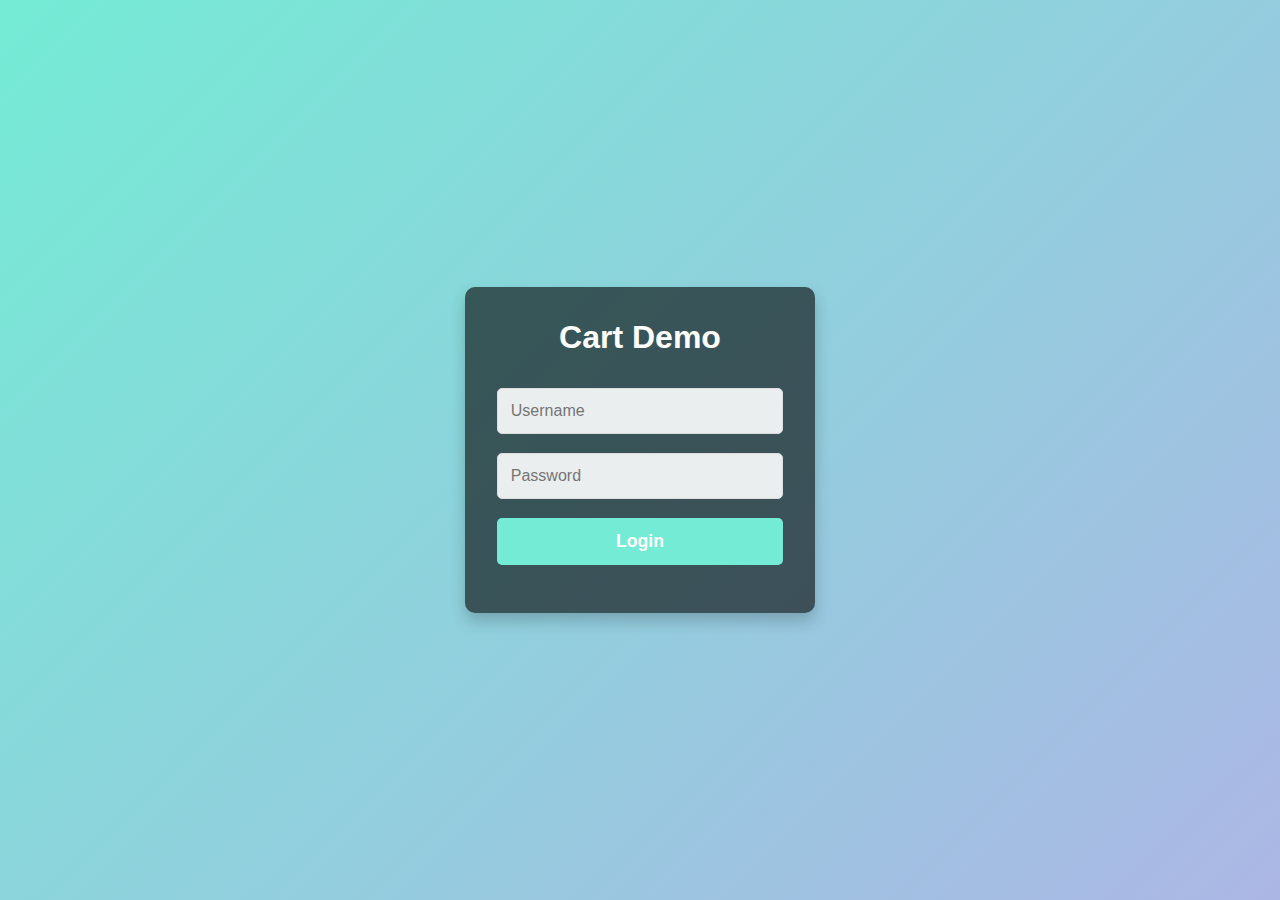
<file: STQA/login/index.html>
<!DOCTYPE html>
<html lang="en">
<head>
    <meta charset="UTF-8">
    <meta name="viewport" content="width=device-width, initial-scale=1.0">
    <title>SauceDemo</title>
    <link rel="stylesheet" href="index.css">
</head>
<body>
    <div class="login-container">
        <h2 class="logo">Cart Demo</h2>
        <div class="login-box">
            <input type="text" id="username" placeholder="Username">
            <input type="password" id="password" placeholder="Password">
            <button id="login-btn">Login</button>
            <p id="error-message"></p>
        </div>
    </div>

    <script src="login.js"></script>
</body>
</html>
</file>
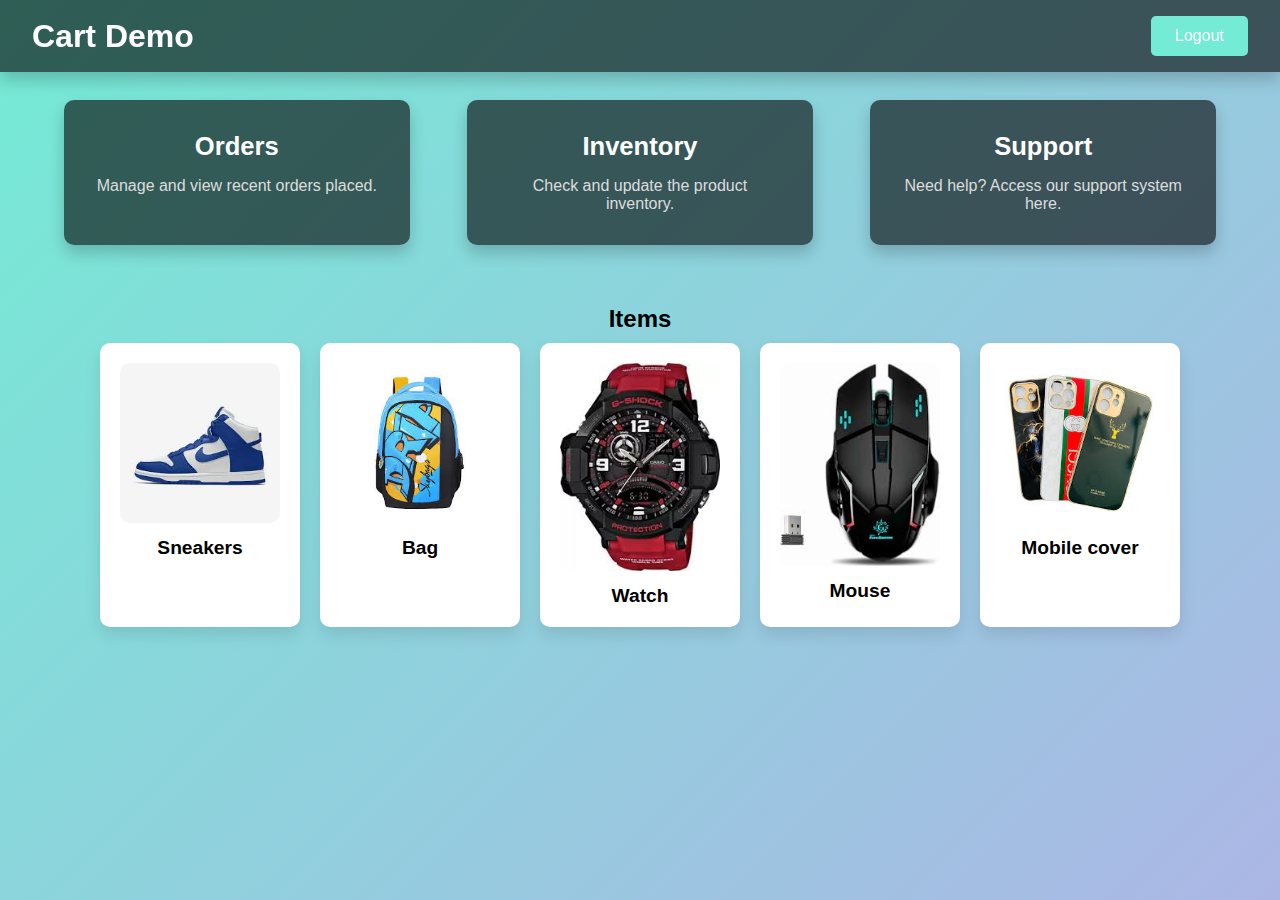
<file: STQA/login/dashboard.html>
<!DOCTYPE html>
<html lang="en">
<head>
    <meta charset="UTF-8">
    <meta name="viewport" content="width=device-width, initial-scale=1.0">
    <title>Dashboard</title>
    <link rel="stylesheet" href="dashboard.css">
</head>
<body>

    <header>
        <h1>Cart Demo </h1>
        <button id="logout-btn">Logout</button>
    </header>
    
   
    <section class="content">

        <div class="card">
            <h2>Orders</h2>
            <p>Manage and view recent orders placed.</p>
        </div>


        <div class="card">
            <h2>Inventory</h2>
            <p>Check and update the product inventory.</p>
        </div>


        <div class="card">
            <h2>Support</h2>
            <p>Need help? Access our support system here.</p>
        </div>
    </section>

    
    <section class="item-content" >
        <h2 style="margin-bottom: 10px; ">Items</h2>
        <div id="item-container"></div>
    </section>

  
    <script src="dashboard.js"></script>
</body>
</html>
</file>
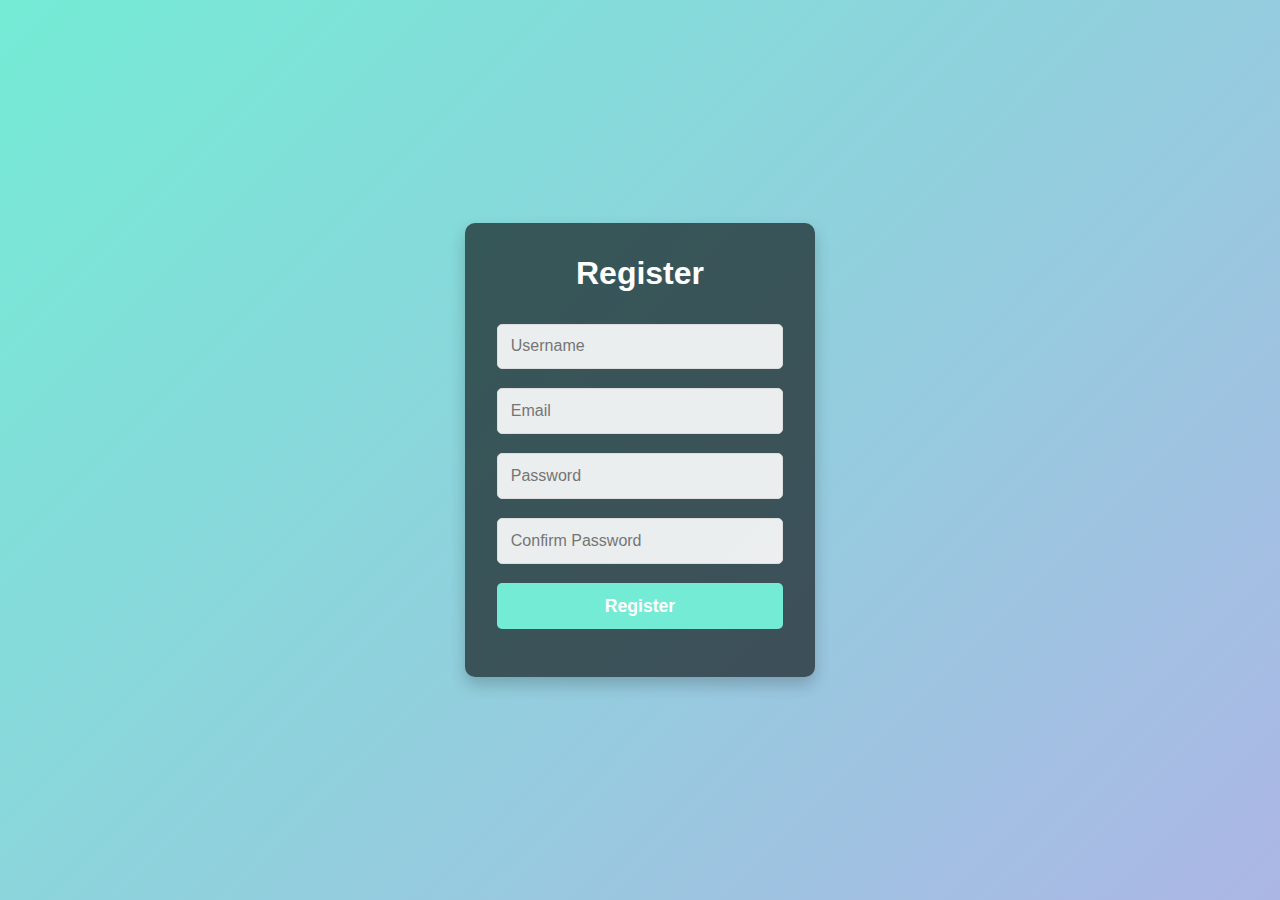
<file: STQA/login/register.html>
<!-- <!DOCTYPE html>
<html lang="en">
<head>
    <meta charset="UTF-8">
    <meta name="viewport" content="width=device-width, initial-scale=1.0">
    <title>SauceDemo - Register</title>
    <link rel="stylesheet" href="index.css">
</head>
<body>
    <div class="login-container">
        <h2 class="logo">Cart Demo - Register</h2>
        <div class="login-box">
            <input type="text" id="username" placeholder="Username (3-12 alphanumeric)">
            <p class="error" id="username-error"></p>
            
            <input type="email" id="email" placeholder="Email">
            <p class="error" id="email-error"></p>

            <input type="password" id="password" placeholder="Password (min 8 chars, 1 letter, 1 number)">
            <p class="error" id="password-error"></p>

            <input type="password" id="confirm-password" placeholder="Confirm Password">
            <p class="error" id="confirm-password-error"></p>

            <button id="register-btn">Register</button>
            <p id="success-message" style="color:green; display:none;">Registration successful!</p>
        </div>
    </div>

    <script src="register.js"></script>
</body>
</html> -->


<!DOCTYPE html>
<html lang="en">
<head>
    <meta charset="UTF-8">
    <meta name="viewport" content="width=device-width, initial-scale=1.0">
    <title>Register</title>
    <link rel="stylesheet" href="register.css"> 
</head>
<body>
    <div class="register-container">
        <div class="logo">Register</div>
        <form class="register-box">
            <input type="text" id="username" placeholder="Username" required>
            <div class="username-error" id="username-error"></div>
            <input type="email" id="email" placeholder="Email" required>
            <div class="email-error" id="email-error"></div>
            <input type="password" id="password" placeholder="Password" required>
            <div class="password-error" id="password-error"></div>
            <input type="password" id="confirm-password" placeholder="Confirm Password" required>
            <div class="confirm-password-error" id="confirm-password-error"></div>
            <button type="submit" id="register-btn">Register</button>
            <div id="success-message" style="display: none;">Registration Successful!</div>
            <div id="error-message"></div>
        </form>
    </div>

    <script src="register.js"></script> 
</body>
</html>
</file>
<file: STQA/login/dashboard.css>
* {
    margin: 0;
    padding: 0;
    box-sizing: border-box;
}


body {
    font-family: 'Arial', sans-serif;
    height: 100vh;
    background: linear-gradient(135deg, #74ebd5 0%, #ACB6E5 100%);
    background-size: cover;
    color: black;
    display: flex;
    flex-direction: column;
    align-items: center;
}


header {
    background-color: rgba(0, 0, 0, 0.6); 
    width: 100%;
    padding: 1rem 2rem;
    display: flex;
    justify-content: space-between;
    align-items: center;
    position: fixed;
    top: 0;
    left: 0;
    z-index: 1000;
    box-shadow: 0 8px 16px rgba(0, 0, 0, 0.2);
}

header h1 {
    font-size: 2rem;
    font-weight: bold;
    color: #fff;
}

#logout-btn {
    padding: 0.7rem 1.5rem;
    background-color: #74ebd5; 
    border: none;
    border-radius: 5px;
    color: white;
    font-size: 1rem;
    cursor: pointer;
    transition: background-color 0.3s ease;
}

#logout-btn:hover {
    background-color: #4ea9c1;
}

.content {
    margin-top: 100px; 
    width: 90%;
    max-width: 1200px;
    display: flex;
    justify-content: space-between;
    gap: 1.5rem;
}

/* Card styling */
.card {
    background-color: rgba(0, 0, 0, 0.6); /* Dark transparent background */
    border-radius: 10px;
    box-shadow: 0 8px 16px rgba(0, 0, 0, 0.2);
    padding: 2rem;
    width: 30%;
    text-align: center;
    transition: transform 0.3s ease, box-shadow 0.3s ease;
    color: #fff; /* White text */
}

.card h2 {
    font-size: 1.6rem;
    color: #fff;
    margin-bottom: 1rem;
}

.card p {
    font-size: 1rem;
    color: #ddd;
}

.card:hover {
    transform: translateY(-10px);
    box-shadow: 0 12px 24px rgba(0, 0, 0, 0.2);
}


.item-content {
    margin-top: 40px; 
    padding: 20px;
    text-align: center;
    margin-bottom: 10px; 
}

#item-container {
    display: flex;
    flex-wrap: wrap;
    gap: 20px;
    justify-content: center;
}


.item-card {
    background-color: #fff;
    border-radius: 10px;
    box-shadow: 0 8px 16px rgba(0, 0, 0, 0.1);
    width: 200px;
    text-align: center;
    padding: 20px;
    cursor: pointer;
}

.item-card img {
    width: 100%;
    border-radius: 10px;
}

.item-card h3 {
    margin-top: 10px;
    font-size: 1.2rem;
}

.item-card:hover {
    transform: translateY(-10px);
    box-shadow: 0 12px 24px rgba(0, 0, 0, 0.2);
}


@media (max-width: 768px) {
    .content {
        flex-direction: column;
        align-items: center;
    }

    .card {
        width: 80%;
        margin-bottom: 1.5rem;
    }

    .item-card {
        width: 80%; 
    }
}
</file>
<file: STQA/login/index.css>
/* Basic Reset
* {
    margin: 0;
    padding: 0;
    box-sizing: border-box;
}

body {
    font-family: Arial, sans-serif;
    background-color: #f8f9fa;
    display: flex;
    justify-content: center;
    align-items: center;
    height: 100vh;
}

.login-container {
    display: flex;
    flex-direction: column;
    align-items: center;
}

.logo {
    font-size: 32px;
    font-weight: bold;
    margin-bottom: 20px;
    color: #333;
}

.login-box {
    background-color: #fff;
    padding: 20px;
    border-radius: 8px;
    box-shadow: 0px 4px 8px rgba(0, 0, 0, 0.1);
    width: 300px;
    display: flex;
    flex-direction: column;
    gap: 10px;
}

.login-box input {
    padding: 10px;
    border: 1px solid #ccc;
    border-radius: 4px;
    font-size: 16px;
}

#login-btn {
    padding: 10px;
    background-color: #007bff;
    border: none;
    border-radius: 4px;
    color: white;
    font-size: 16px;
    cursor: pointer;
}

#login-btn:hover {
    background-color: #0056b3;
}

#error-message {
    color: red;
    font-size: 14px;
    display: none;
    text-align: center;
}

.error {
    color: red;
    font-size: 12px;
    display: block;
}
 */
/* General reset for margin, padding and box sizing */
* {
    margin: 0;
    padding: 0;
    box-sizing: border-box;
}

/* Set the background for the body */
body {
    font-family: 'Arial', sans-serif;
    height: 100vh;
    display: flex;
    justify-content: center;
    align-items: center;
    background: linear-gradient(135deg, #74ebd5 0%, #ACB6E5 100%);
    background-size: cover;
    color: #fff;
}

/* Style for the container holding the login elements */
.login-container {
    text-align: center;
    background: rgba(0, 0, 0, 0.6);
    padding: 2rem;
    border-radius: 10px;
    box-shadow: 0 8px 16px rgba(0, 0, 0, 0.2);
    width: 350px;
}

/* Logo style */
.logo {
    font-size: 2rem;
    font-weight: bold;
    margin-bottom: 2rem;
    color: #fff;
}

/* Styling the input fields */
.login-box input {
    display: block;
    width: 100%;
    padding: 0.8rem;
    margin-bottom: 1.2rem;
    border-radius: 5px;
    border: 1px solid #ddd;
    background-color: rgba(255, 255, 255, 0.9);
    font-size: 1rem;
    color: #333;
}

/* Remove the outline and set a nice border effect on focus */
.login-box input:focus {
    outline: none;
    border: 1px solid #74ebd5;
}

/* Styling the login button */
#login-btn {
    width: 100%;
    padding: 0.8rem;
    background-color: #74ebd5;
    border: none;
    border-radius: 5px;
    cursor: pointer;
    font-size: 1.1rem;
    font-weight: bold;
    color: #fff;
    transition: background-color 0.3s ease;
}

#login-btn:hover {
    background-color: #4ea9c1;
}

/* Error message styling */
#error-message {
    color: #ff6b6b;
    font-size: 0.9rem;
    margin-top: 1rem;
}

/* Add a subtle transition to input and button elements */
input, #login-btn {
    transition: all 0.3s ease;
}
</file>
<file: STQA/login/register.css>
/* General reset for margin, padding, and box sizing */
* {
    margin: 0;
    padding: 0;
    box-sizing: border-box;
}

/* Set the background for the body */
body {
    font-family: 'Arial', sans-serif;
    height: 100vh;
    display: flex;
    justify-content: center;
    align-items: center;
    background: linear-gradient(135deg, #74ebd5 0%, #ACB6E5 100%);
    background-size: cover;
    color: #fff;
}

/* Style for the container holding the registration elements */
.register-container {
    text-align: center;
    background: rgba(0, 0, 0, 0.6);
    padding: 2rem;
    border-radius: 10px;
    box-shadow: 0 8px 16px rgba(0, 0, 0, 0.2);
    width: 350px;
}

/* Logo style */
.logo {
    font-size: 2rem;
    font-weight: bold;
    margin-bottom: 2rem;
    color: #fff;
}

/* Styling the input fields */
.register-box input {
    display: block;
    width: 100%;
    padding: 0.8rem;
    margin-bottom: 1.2rem;
    border-radius: 5px;
    border: 1px solid #ddd;
    background-color: rgba(255, 255, 255, 0.9);
    font-size: 1rem;
    color: #333;
}

/* Remove the outline and set a nice border effect on focus */
.register-box input:focus {
    outline: none;
    border: 1px solid #74ebd5;
}

/* Styling the register button */
#register-btn {
    width: 100%;
    padding: 0.8rem;
    background-color: #74ebd5;
    border: none;
    border-radius: 5px;
    cursor: pointer;
    font-size: 1.1rem;
    font-weight: bold;
    color: #fff;
    transition: background-color 0.3s ease;
}

#register-btn:hover {
    background-color: #4ea9c1;
}

/* Error message styling */
#error-message {
    color: #ff6b6b;
    font-size: 0.9rem;
    margin-top: 1rem;
}

/* Add a subtle transition to input and button elements */
input, #register-btn {
    transition: all 0.3s ease;
}

/* Error message for username */
.username-error,
.email-error,
.password-error,
.confirm-password-error {
    color: red;
    font-size: 0.9rem;
    display: block;
}
</file>
